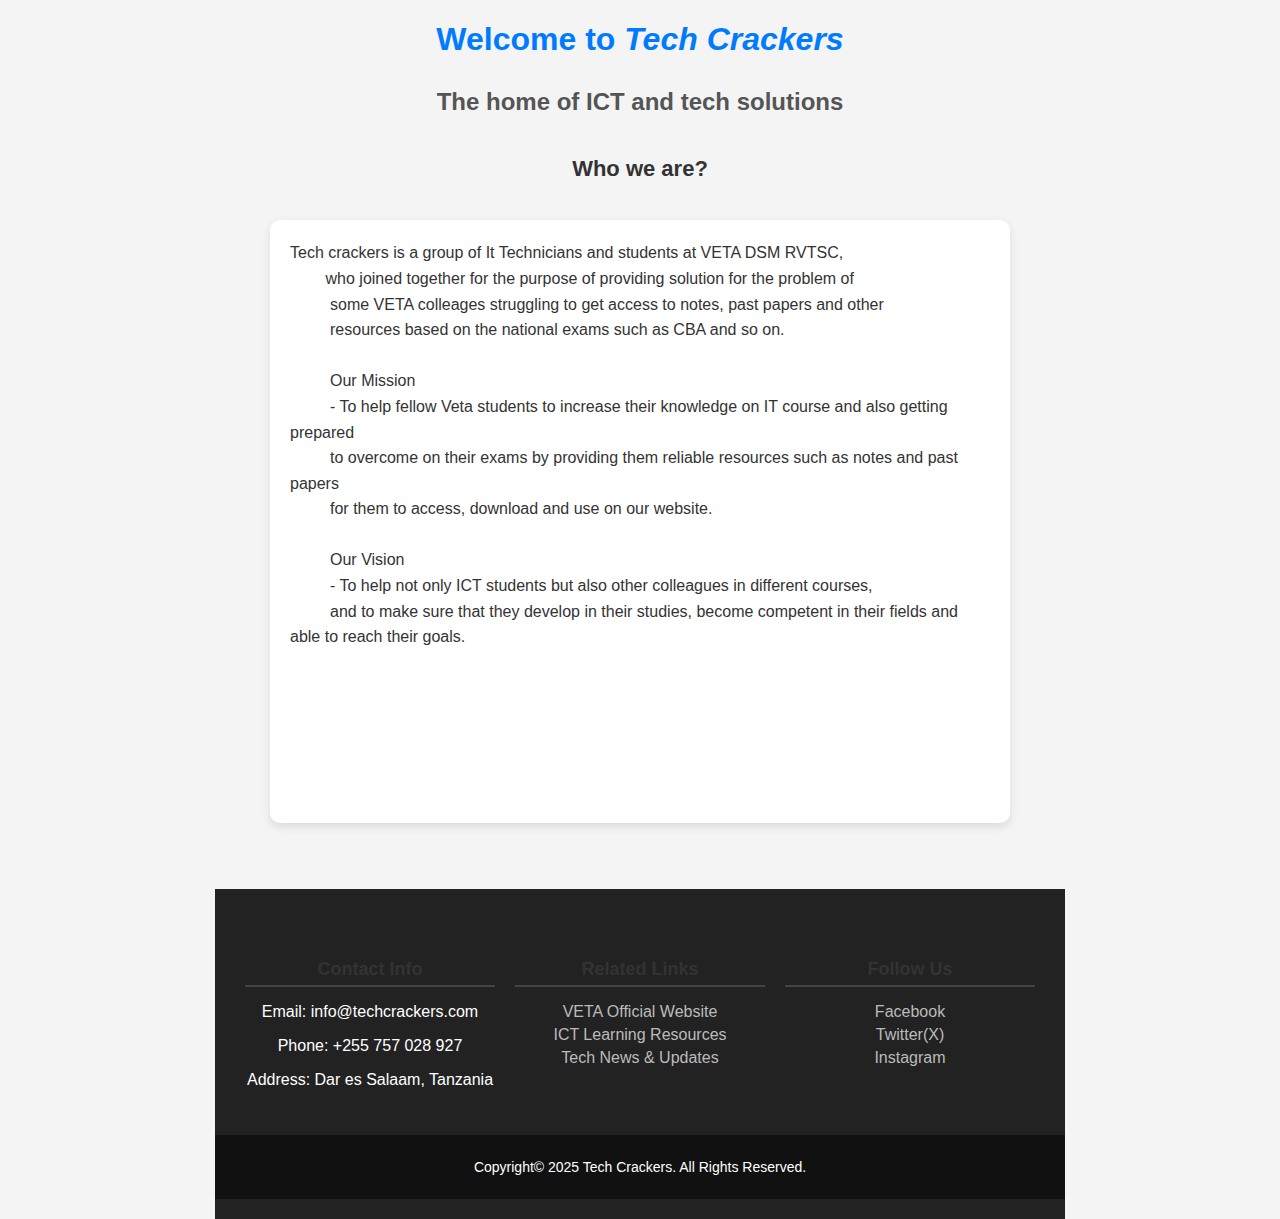
<file: About us.html>
<!DOCTYPE html>
<html lang="en">
<head>
    <meta charset="UTF-8">
    <meta name="viewport" content="width=device-width, initial-scale=1.0">
    <title>About Us</title>
    <link href="aboutus.css" rel="stylesheet" type="text/css">
</head>
<body>
    <h1>Welcome to <i>Tech Crackers</i>
    </h1>
    <h2>The home of ICT and tech solutions</h2>
    <h3>Who we are?</h3>
    <pre style="font-family: 'Lucida Sans', 'Lucida Sans Regular', 'Lucida Grande', 'Lucida Sans Unicode', Geneva, Verdana, sans-serif;">Tech crackers is a group of It Technicians and students at VETA DSM RVTSC,
        who joined together for the purpose of providing solution for the problem of
         some VETA colleages struggling to get access to notes, past papers and other 
         resources based on the national exams such as CBA and so on.

         Our Mission
         - To help fellow Veta students to increase their knowledge on IT course and also getting prepared 
         to overcome on their exams by providing them reliable resources such as notes and past papers
         for them to access, download and use on our website.

         Our Vision
         - To help not only ICT students but also other colleagues in different courses, 
         and to make sure that they develop in their studies, become competent in their fields and able to reach their goals.




         
    </pre>


    <footer>
        <div class="footer-container">
            <div class="footer-section">
                <h3>Contact Info</h3>
                <p>Email: info@techcrackers.com</p>
                <p>Phone: +255 757 028 927</p>
                <p>Address: Dar es Salaam, Tanzania</p>
            </div>

            <div class="footer-section">
                <h3>Related Links</h3>
                <ul>
                    <li><a href="https://www.veta.go.tz">VETA Official Website</a></li>
                    <li><a href="#">ICT Learning Resources</a></li>
                    <li><a href="#">Tech News & Updates</a></li>
                </ul>
            </div>

            <div class="footer-section">
                <h3>Follow Us</h3>
                <ul>
                    <li><a href="#">Facebook</a></li>
                    <li><a href="#">Twitter(X)</a></li>
                    <li><a href="#">Instagram</a></li>
                </ul>
            </div>
        </div>
        <div class="copyright">
            <p>Copyright&copy; 2025 Tech Crackers. All Rights Reserved.</p>
        </div>
    </footer>

</body>
</html>
</file>
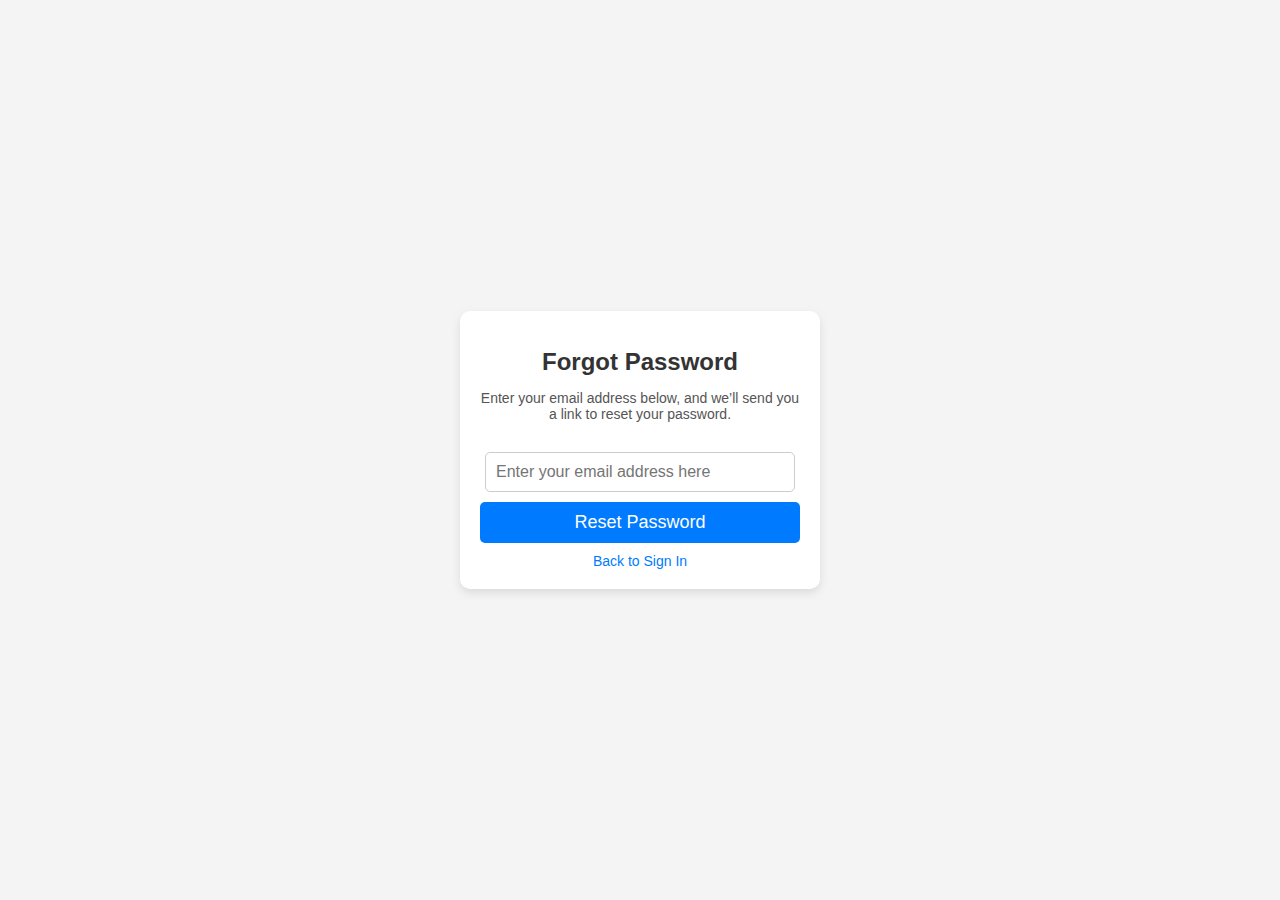
<file: forgot password.html>
<!DOCTYPE html>
<html lang="en">
<head>
    <meta charset="UTF-8">
    <meta name="viewport" content="width=device-width, initial-scale=1.0">
    <title>Forgot Password</title>
    <link rel="stylesheet" href="forgot password.css">
</head>
<body>
    <form>
        <h1>Forgot Password</h1>
        <p>Enter your email address below, and we’ll send you a link to reset your password.</p>
        <input type="email" name="email" placeholder="Enter your email address here">
        <input type="submit" value="Reset Password">
        <a href="signin.html">Back to Sign In</a>
    </form>
    </body>
    </html>
</file>
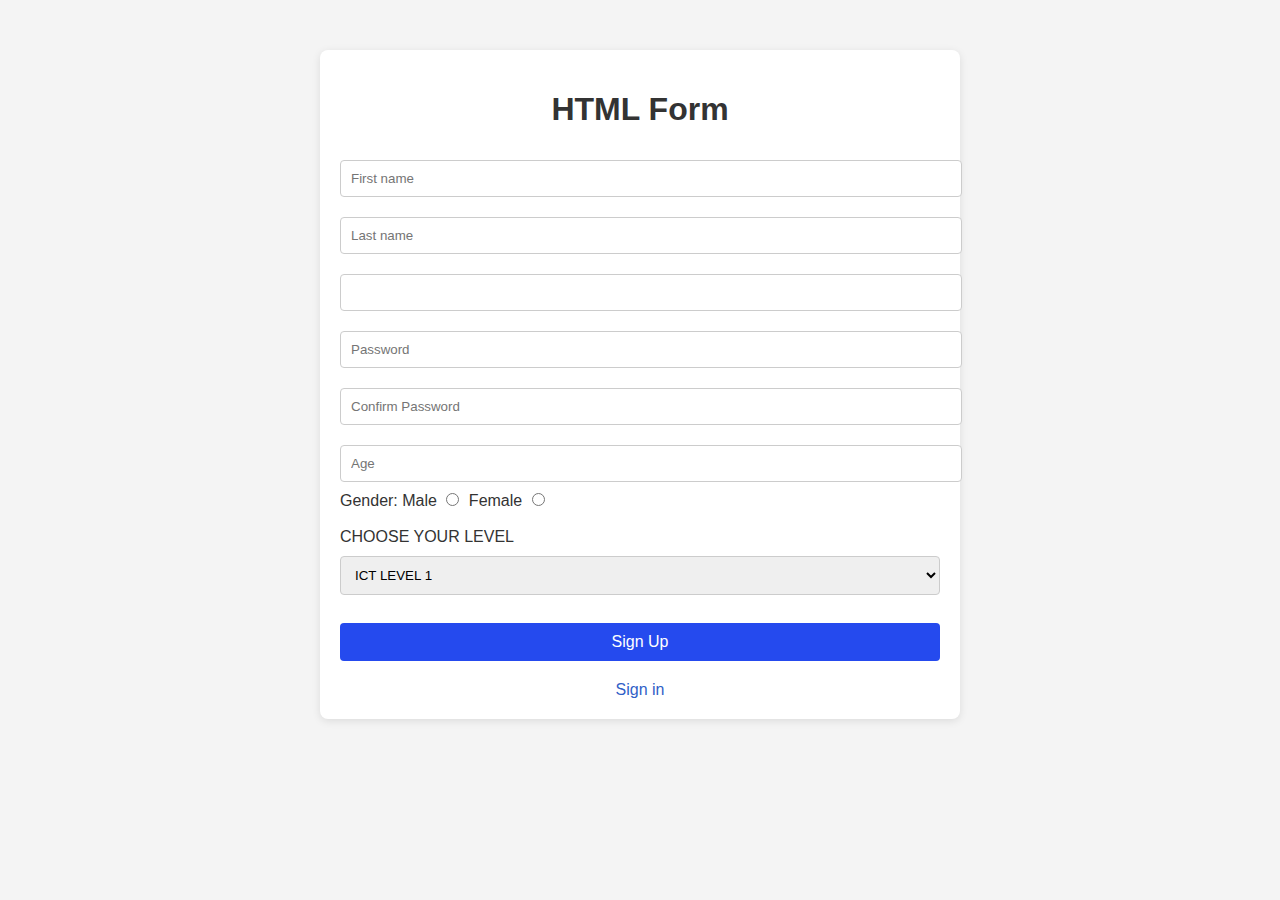
<file: form.html>
<!DOCTYPE html>
<html lang="en">
    <head>
        <meta charset="UTF-8">
        <meta name="viewport" content="width=device-width, initial-scale=1.0">
        <title>HTML Form</title>
        <style>
            body {
                font-family: Arial, sans-serif;
                margin: 0;
                padding: 0;
                background-color: #f4f4f4;
            }
            .container {
                max-width: 600px;
                margin: 50px auto;
                padding: 20px;
                background-color: white;
                border-radius: 8px;
                box-shadow: 0 2px 8px rgba(0, 0, 0, 0.1);
            }
            h1 {
                text-align: center;
                color: #333;
            }
            form input[type="text"], form input[type="password"], form input[type="number"], form select {
                width: 100%;
                padding: 10px;
                margin: 10px 0;
                border: 1px solid #ccc;
                border-radius: 4px;
            }
            form input[type="radio"] {
                margin: 0 5px;
            }
            form label {
                font-size: 16px;
                color: #333;
            }
            form input[type="submit"] {
                width: 100%;
                padding: 10px;
                background-color: #254aee;
                color: white;
                border: none;
                border-radius: 4px;
                font-size: 16px;
                cursor: pointer;
            }
            form input[type="submit"]:hover {
                background-color: #45a049;
            }
            .signin-link {
                display: block;
                text-align: center;
                margin-top: 20px;
            }
            .signin-link a {
                color: #3060c7;
                text-decoration: none;
                font-size: 16px;
            }
            .signin-link a:hover {
                text-decoration: underline;
            }
        </style>
    </head>
    <body>

        <div class="container">
            <h1>HTML Form</h1>
            <form>
                <input type="text" name="first_name" placeholder="First name" required>
                <input type="text" name="last_name" placeholder="Last name" required>
                <input type="text" name="email" palceholder="Your email address"required>
                <input type="password" name="password" placeholder="Password" required>
                <input type="password" name="confirm_password" placeholder="Confirm Password" required>
                <input type="number" name="age" placeholder="Age"><br>

                <label>Gender: </label>
                <label for="male">Male</label>
                <input type="radio" name="gender" value="male" id="male">
                <label for="female">Female</label>
                <input type="radio" name="gender" value="female" id="female"><br>

                <br>
                <label for="level">CHOOSE YOUR LEVEL</label>
                <select id="level" name="level">
                    <option value="ICT Level 1">ICT LEVEL 1</option>
                    <option value="ICT Level 2">ICT LEVEL 2</option>
                    <option value="ICT Level 3">ICT LEVEL 3</option>
                </select>
                <br><br>

                <input type="submit" name="submit" value="Sign Up">
            </form>

            <div class="signin-link">
                <a href="signin.html">Sign in</a>
            </div>
        </div>

    </body>
</html>
</file>
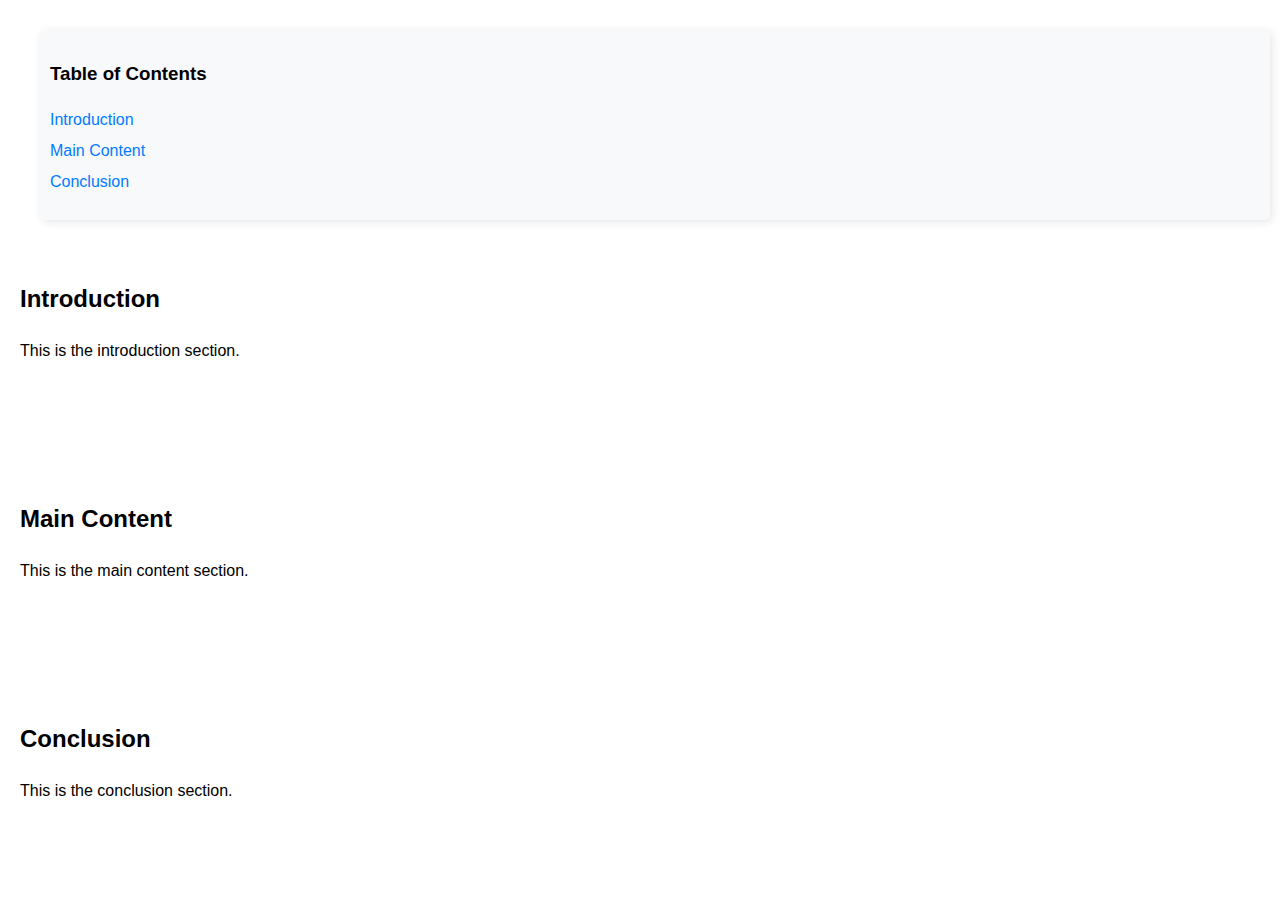
<file: ICT Learning Resources.html>
<!DOCTYPE html>
<html lang="en">
<head>
    <meta charset="UTF-8">
    <meta name="viewport" content="width=device-width, initial-scale=1.0">
    <title>Table of Contents Example</title>
    <style>
        body {
            font-family: Arial, sans-serif;
            line-height: 1.6;
            margin: 20px;
        }
        .toc {
            position: relative;
            top: 10px;
            left: 10px;
            background: #f8f9fa;
            padding: 10px;
            border-radius: 5px;
            box-shadow: 2px 2px 10px rgba(0, 0, 0, 0.1);
            margin-left: 10px;
        }
        .toc ul {
            list-style-type: none;
            padding: 0;
        }
        .toc ul li {
            margin: 5px 0;
        }
        .toc a {
            text-decoration: none;
            color: #007bff;
        }
        .toc a:hover {
            text-decoration: underline;
        }
        section {
            padding: 50px 0;
        }
    </style>
</head>
<body>

   
    <nav class="toc">
        <h3>Table of Contents</h3>
        <ul>
            <li><a href="#section1">Introduction</a></li>
            <li><a href="#section2">Main Content</a></li>
            <li><a href="#section3">Conclusion</a></li>
        </ul>
    </nav>

   
    <section id="section1">
        <h2>Introduction</h2>
        <p>This is the introduction section.</p>
    </section>

    <section id="section2">
        <h2>Main Content</h2>
        <p>This is the main content section.</p>
    </section>

    <section id="section3">
        <h2>Conclusion</h2>
        <p>This is the conclusion section.</p>
    </section>

</body>
</html>
</file>
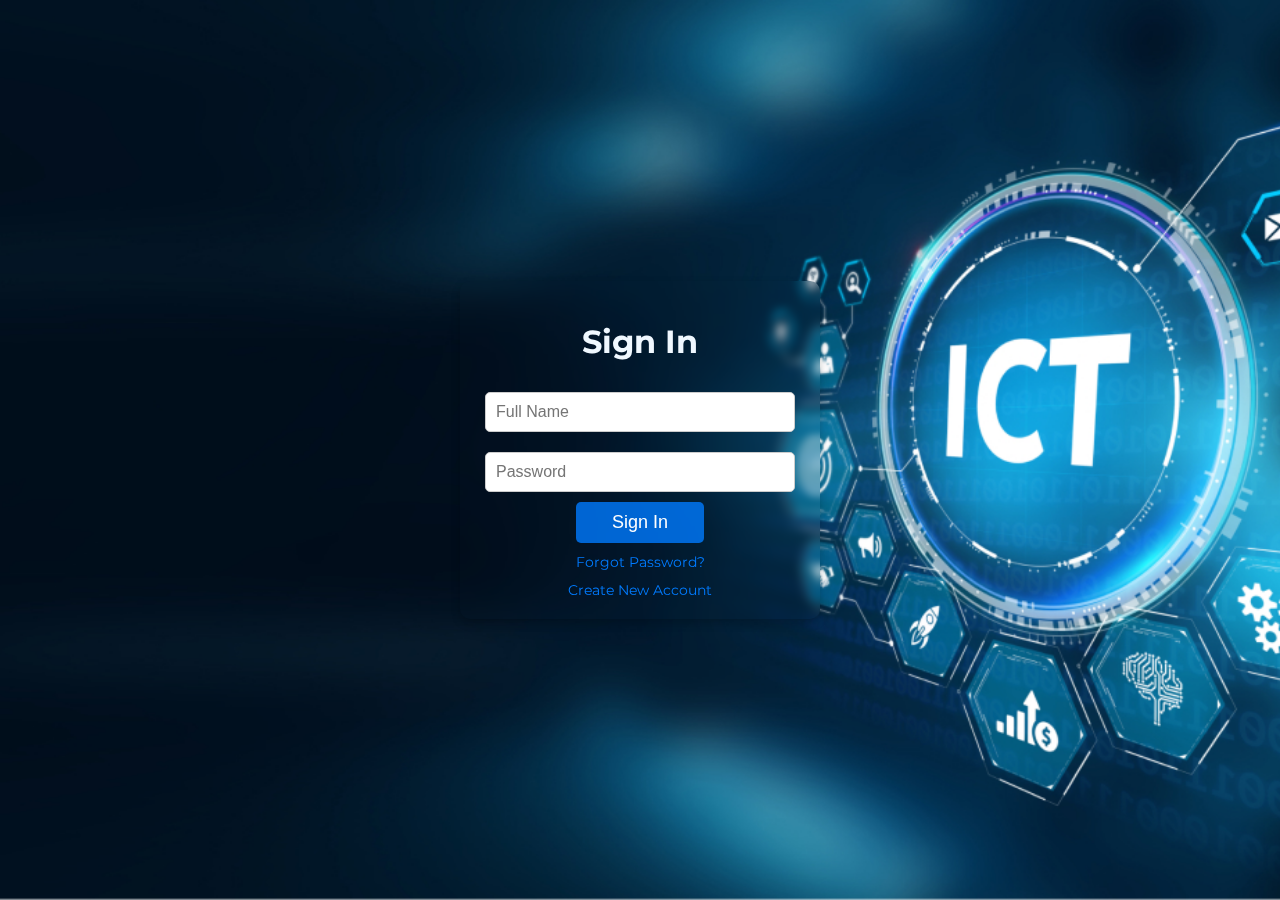
<file: signin.html>
<!DOCTYPE html>
<html>
<head>
    <title>Sign In</title>
    <link rel="stylesheet" href="signin.css">
    <link href="https://fonts.googleapis.com/css2?family=Montserrat:wght@300;400;600&display=swap" rel="stylesheet">
</head>
<body>
    <form>
        <h1 style="color: aliceblue;">Sign In</h1>
        <input type="text" name="full_name" placeholder="Full Name" required>
        <input type="password" name="password" placeholder="Password" required>
        <input type="submit" name="submit" value="Sign In">
        <a href="forgot password.html">Forgot Password?</a>
        <a href="form.html">Create New Account</a>
    </form>
</body>
</html>
</file>
<file: aboutus.css>
/* General Page Styling */
body {
    font-family: Arial, sans-serif;
    background-color: #f4f4f4;
    color: #333;
    margin: 0;
    padding: 0;
    display: flex;
    justify-content: center;
    align-items: center;
    flex-direction: column;
    text-align: center;
    min-height: 100vh;
}

/* Header Styling */
h1 {
    color: #007bff;
    font-size: 32px;
    margin-bottom: 10px;
}

h2 {
    color: #555;
    font-size: 24px;
    margin-bottom: 20px;
}

h3 {
    color: #333;
    font-size: 22px;
    margin-top: 20px;
}

/* Content Box */
pre {
    background: white;
    padding: 20px;
    border-radius: 10px;
    box-shadow: 0px 4px 10px rgba(0, 0, 0, 0.1);
    width: 80%;
    max-width: 700px;
    font-size: 16px;
    line-height: 1.6;
    text-align: left;
    white-space: pre-wrap; /* Ensures text wraps properly */
}

/* Mission & Vision Styling */
pre strong {
    font-size: 18px;
    color: #007bff;
}



footer {
    background-color: #222;
    color: white;
    padding: 20px 0;
    margin-top: 50px;
}

.footer-container {
    display: flex;
    justify-content: space-around;
    flex-wrap: wrap;
    max-width: 1000px;
    margin: auto;
    padding: 20px;
}

.footer-section {
    flex: 1;
    min-width: 250px;
    margin: 10px;
}

.footer-section h3 {
    border-bottom: 2px solid #444;
    padding-bottom: 5px;
    margin-bottom: 10px;
    font-size: 18px;
}

.footer-section ul {
    list-style: none;
    padding: 0;
}

.footer-section ul li {
    margin: 5px 0;
}

.footer-section ul li a {
    text-decoration: none;
    color: #bbb;
    transition: color 0.3s ease;
}

.footer-section ul li a:hover {
    color: white;
}

.copyright {
    text-align: center;
    padding: 10px;
    background-color: #111;
    font-size: 14px;
}
</file>
<file: forgot password.css>
/* General Page Styling */
body {
    font-family: Arial, sans-serif;
    background-color: #f4f4f4;
    display: flex;
    justify-content: center;
    align-items: center;
    height: 100vh;
    margin: 0;
}

/* Form Styling */
form {
    background: white;
    position: relative;
    padding: 20px;
    border-radius: 10px;
    box-shadow: 0px 4px 10px rgba(0, 0, 0, 0.1);
    width: 320px;
    text-align: center;
}

/* Header Styling */
h1 {
    color: #333;
    font-size: 24px;
    margin-bottom: 10px;
}

p {
    font-size: 14px;
    color: #555;
    margin-bottom: 20px;
}

/* Input Fields */
input[type="email"] {
    width: 90%;
    padding: 10px;
    margin: 10px 0;
    border: 1px solid #ccc;
    border-radius: 5px;
    font-size: 16px;
}

/* Submit Button */
input[type="submit"] {
    width: 100%;
    padding: 10px;
    background-color: #007bff;
    border: none;
    color: white;
    font-size: 18px;
    border-radius: 5px;
    cursor: pointer;
    transition: 0.3s;
}

input[type="submit"]:hover {
    background-color: #0056b3;
}

/* Back to Sign In Link */
a {
    display: block;
    margin-top: 10px;
    text-decoration: none;
    color: #007bff;
    font-size: 14px;
}

a:hover {
    text-decoration: underline;
}
</file>
<file: signin.css>
/* Style the whole page with a background image */
body {
    background-image: url(b-tech-technology-ict-inner-img.jpg);
    background-repeat: no-repeat;
    background-size: cover;
    background-position: center;
    height: 100vh;
    display: flex;
    justify-content: center;
    align-items: center;
    margin: 0;
}

/* Style the form with its own background image */
form {
    font-family: 'Montserrat', sans-serif;
    padding: 20px;
    border-radius: 10px;
    box-shadow: 0px 4px 10px rgba(0, 0, 0, 0.2);
    width: 320px;
    text-align: center;
    backdrop-filter: blur(5px); /* Adds a blur effect */
}

/* Style input fields */
input[type="text"], input[type="password"] {
    width: 90%;
    padding: 10px;
    margin: 10px 0;
    border: 1px solid #ccc;
    border-radius: 5px;
    font-size: 16px;
}

/* Style the submit button */
input[type="submit"] {
    width:40%;
    padding: 10px;
    background-color: rgba(0, 123, 255, 0.8);
    border: none;
    color: white;
    font-size: 18px;
    border-radius: 5px;
    cursor: pointer;
    transition: 0.3s;
}

input[type="submit"]:hover {
    background-color: rgb(13, 221, 41);
}

/* Style links */
a {
    display: block;
    text-align: center;
    margin-top: 10px;
    text-decoration: none;
    color: #007bff;
    font-size: 14px;
}

a:hover {
    text-decoration: underline;
}
</file>
